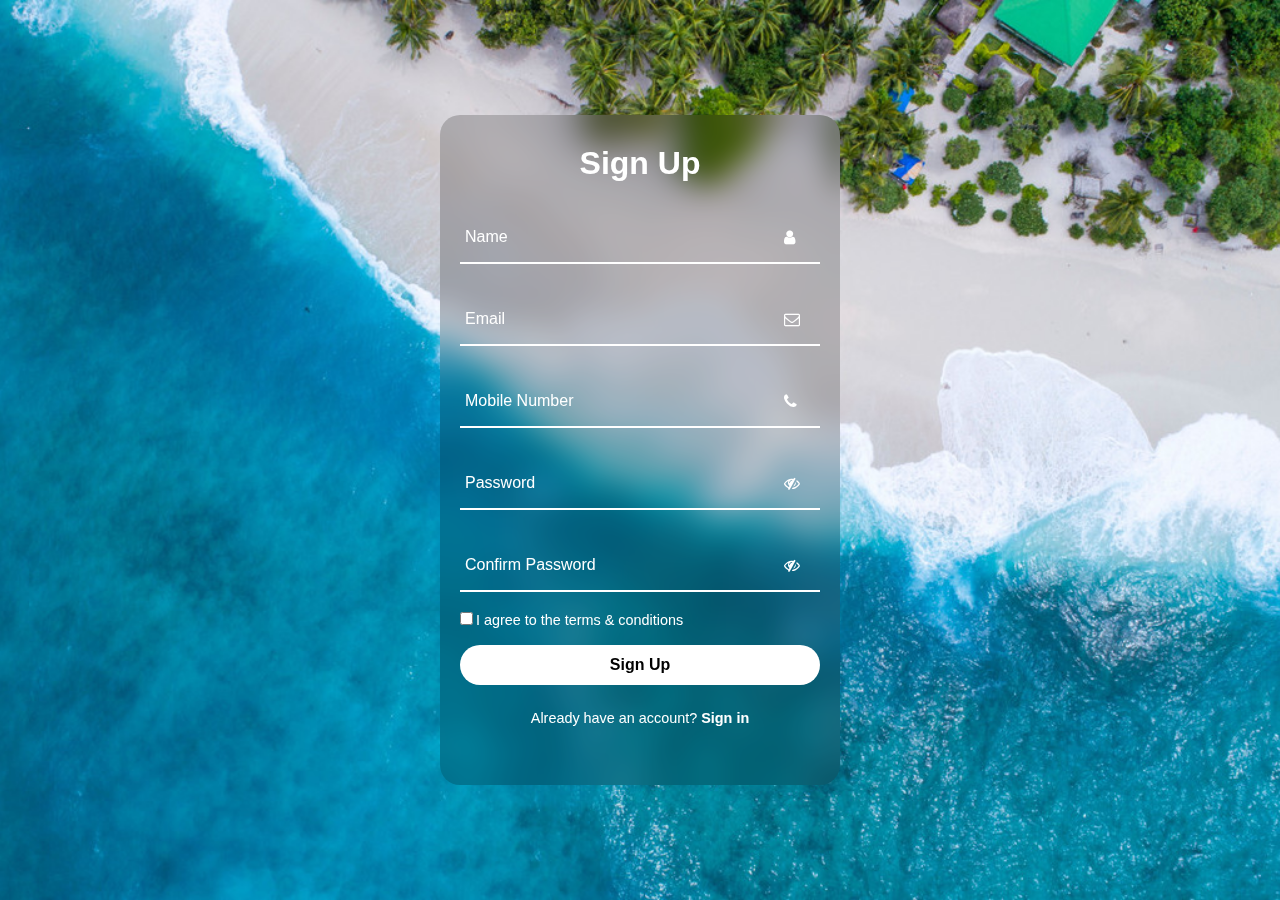
<file: index.html>
<!DOCTYPE html>
<html lang='en'>

<head>
    <meta charset='UTF-8'>
    <meta name='viewport' content='width=device-width, initial-scale=1.0'>
    <title>Document</title>
    <link rel="stylesheet" href="https://cdnjs.cloudflare.com/ajax/libs/font-awesome/4.7.0/css/font-awesome.min.css">
    <link href="https://fonts.googleapis.com/css2?family=Roboto&display=swap" rel="stylesheet">
    <link href="https://cdn.jsdelivr.net/npm/bootstrap@5.1.3/dist/css/bootstrap.min.css" rel="stylesheet" integrity="sha384-1BmE4kWBq78iYhFldvKuhfTAU6auU8tT94WrHftjDbrCEXSU1oBoqyl2QvZ6jIW3" crossorigin="anonymous">
    <script src="https://cdn.jsdelivr.net/npm/bootstrap@5.1.3/dist/js/bootstrap.bundle.min.js" integrity="sha384-ka7Sk0Gln4gmtz2MlQnikT1wXgYsOg+OMhuP+IlRH9sENBO0LRn5q+8nbTov4+1p" crossorigin="anonymous"></script>
    <link rel='stylesheet' href='style.css'>
</head>

<body>
    <section>
        <div class="form-box form-box1" id="loginForm">
            <div class="form-value">
                <form>
                    <h2>Login</h2>
                    <div class="con">
                        <div class="box">
                            <div class="inputbox">
                                <i class="fa fa-envelope-o"></i>
                                <input type="email"  required>
                                <label>Email</label>
                            </div>
                        </div>
                        

                        <div class="box">
                            <div class="inputbox">
                                <i class="fa fa-lock"></i>
                                <input type="password" required>
                                <label>Password</label>
                            </div>
                        </div>
                        
                        <div class="forget">
                            <label><input type="checkbox">Remember Me</label>
                            <a href="#">Forgot Password</a>
                        </div>
                        <button>Log In</button>
                        <div class="register">
                            <p>Don't have an account? <a href="#">Sign Up</a></p>
                        </div>
                    </div>
                </form>
            </div>
        </div>

        <div class="form-box" id="signupForm">
            <div class="form-value">
                <form  method="post"action="#"autocomplete="off">
                    <h2>Sign Up</h2>
                    <div class="con">
                        <div class="box">
                            <div class="inputbox">
                                <i class="fa fa-user"></i>
                                <input type="name" id="sName" onkeyup="checkName()" required>
                                <label>Name</label>
                            </div>
                            <span class="text-danger" id="errorName"></span>
                        </div>
                        

                        <div class="box">
                            <div class="inputbox">
                                <i class="fa fa-envelope-o"></i>
                                <input type="email"  id="sEmail" onkeyup="checkEmailid()" required> 
                                <label>Email</label>
                            </div>
                            <span class="text-danger" id="errorEmail"></span>
                        </div>

                        <div class="box">
                            <div class="inputbox">
                                <i class="fa fa-phone" aria-hidden="true"></i>
                                <input type="tel"  id="sPhone" onkeyup="checkPhone()" required> 
                                <label>Mobile Number</label>
                            </div>
                            <span class="text-danger" id="errorPhone"></span>
                        </div>

                        <div class="box">
                            <div class="inputbox">
                                <i class="fa fa-eye-slash" id="toggleIcon1" onclick="togglePassword()"></i>
                                <input type="password" id="pass" onkeyup="checkPass()" required>
                                <label>Password</label>
                            </div>
                            <span class="text-danger" id="errorPass"></span>
                        </div>

                        <div class="box">
                            <div class="inputbox">
                                <i class="fa fa-eye-slash" id="toggleIcon" onclick="togglecPassword()"></i>
                                <input type="password" id="conPass" onkeyup="checkCPass()" required>
                                <label>Confirm Password</label>
                            </div>
                            <span class="text-danger" id="errorCPass"></span>
                        </div>
                        
                        
                        <div class="forget">
                            <label><input type="checkbox"required >I agree to the terms & conditions</label>
                        </div>
                        <button id="sing">Sign Up</button>
                        <div class="register">
                            <p>Already have an account? <a href="#">Sign in</a></p>
                        </div>
                </div>
                </form>
            </div>
        </div>
    </section>

    <script src="./script.js"></script>
</body>

</html>
</file>
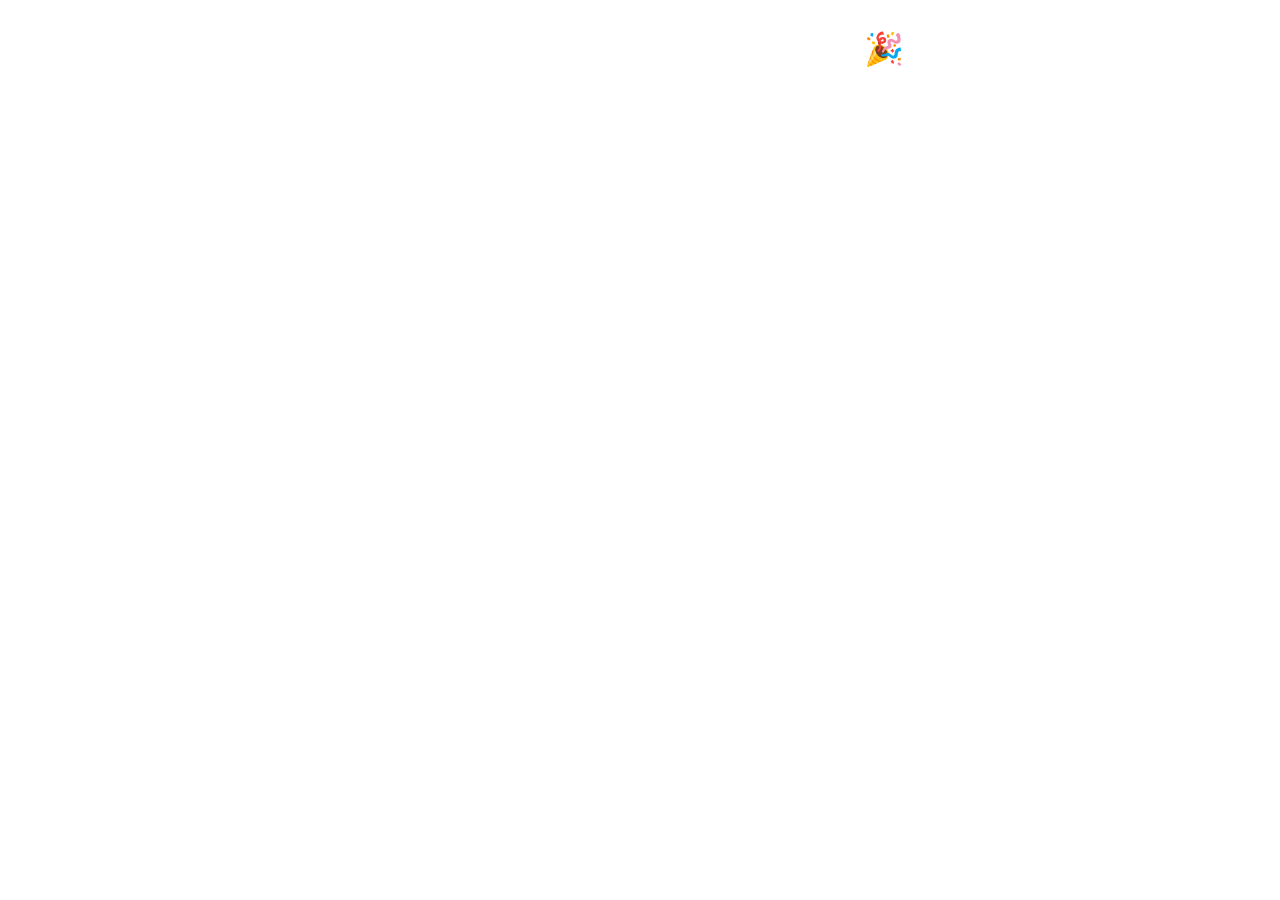
<file: submit.html>
<!DOCTYPE html>
<html lang="en">
    <head>
        <meta charset='UTF-8'>
        <meta name='viewport' content='width=device-width, initial-scale=1.0'>
        <title>Submit</title>
        <link rel="stylesheet" href="https://cdnjs.cloudflare.com/ajax/libs/font-awesome/4.7.0/css/font-awesome.min.css">
        <link href="https://fonts.googleapis.com/css2?family=Roboto&display=swap" rel="stylesheet">
        <link href="https://cdn.jsdelivr.net/npm/bootstrap@5.1.3/dist/css/bootstrap.min.css" rel="stylesheet" integrity="sha384-1BmE4kWBq78iYhFldvKuhfTAU6auU8tT94WrHftjDbrCEXSU1oBoqyl2QvZ6jIW3" crossorigin="anonymous">
        <script src="https://cdn.jsdelivr.net/npm/bootstrap@5.1.3/dist/js/bootstrap.bundle.min.js" integrity="sha384-ka7Sk0Gln4gmtz2MlQnikT1wXgYsOg+OMhuP+IlRH9sENBO0LRn5q+8nbTov4+1p" crossorigin="anonymous"></script>
        <link rel='stylesheet' href='style.css'>
    </head>
    
<body c>
   
            <h2 class="text-center text-success text-aling-center">Your Registration is Successful 🎉</h2>
    
</body>
</html>
</file>
<file: style.css>
* {
    margin: 0;
    padding: 0;
    font-family: "Poppins", "Trebuchet MS", "Lucida Sans Unicode", "Segoe UI", Arial, sans-serif;

}

section {
    display: flex;
    justify-content: center;
    align-items: center;
    min-height: 100vh;
    width: 100%;
    background: url("background.jpg") no-repeat;
    background-position: center;
    background-size: cover;
}

.form-box {
    position: relative;
    width: 400px;
    height:670px;
    background: transparent;
    border: none;
    border-radius: 20px;
    backdrop-filter: blur(15px) brightness(80%);
    display: flex;
    justify-content: center;
    align-items: center;
}
.form-box1{
    height: 470px !important;
}

.form-box {
    display: none; 
  }
  
  .form-box.active {
    display: block; 
  }
  

h2 {
    font-size: 2em;
    color: #fff;
    text-align: center;
    padding-top: 30px;
}
.con{
    width: 90%;
    display: block;
    justify-content: center;
    margin: 0px 20px;
}
.inputbox {
    position: relative;
    
    border-bottom: 2px solid #fff;
}
.box{
    margin: 30px 0px;
}

.inputbox label {
    position: absolute;
    top: 50%;
    left: 5px;
    transform: translateY(-50%);
    color: #fff;
    font-size: 1em;
    pointer-events: none;
    transition: 0.5s;
}


input:focus~label,
input:valid~label {
    top: -5px;
}


.inputbox input {
    width: 100%;
    height: 50px;
    background: transparent;
    border: none;
    outline: none;
    font-size: 1em;
    padding: 0 35px 0 5px;
    color: #fff;
}

.forget {
    margin: -10px 0 17px;
    font-size: 0.9em;
    color: #fff;
    display: flex;
    justify-content: space-between;
}

.forget label input {
    margin-right: 3px;
}

.forget a {
    color: #fff;
    text-decoration: none;
}

.forget a:hover {
    text-decoration: underline;
}

button {
    width: 100%;
    height: 40px;
    border-radius: 40px;
    background-color: #fff;
    border: none;
    outline: none;
    cursor: pointer;
    font-size: 1em;
    font-weight: 600;
}

.register {
    font-size: 0.9em;
    color: #fff;
    text-align: center;
    margin: 25px 0 10px;
}

.register p a {
    text-decoration: none;
    color: #fff;
    font-weight: 600;
}

.register p a:hover {
    text-decoration: underline;
}

.inputbox i.fa {
    position: absolute;
    left: 90%;
    top: 50%;
    transform: translateY(-50%);
    color: #fff;
    font-size: 1em;
    
}


@media screen and (max-width: 480px) {
    .form-box {
        width: 100%;
        border-radius: 0px;
    }
}
</file>
